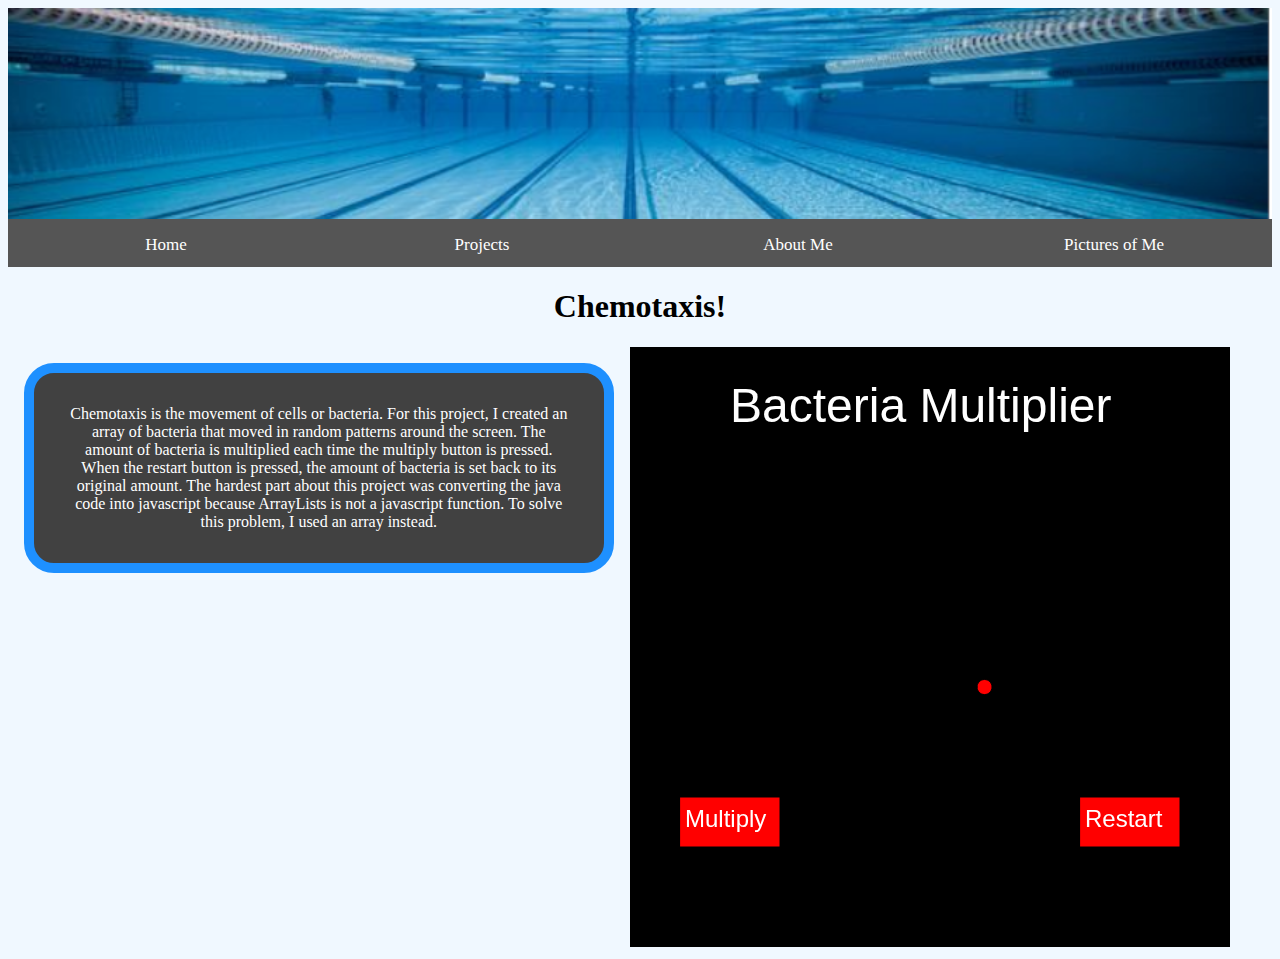
<file: pages/chemotaxis/index.html>
<!DOCTYPE html>
<html lang="">
<head>
    <meta charset="utf-8">
    <meta name="viewport" content="width=device-width, initial-scale=1.0">
    <title>Chemotaxis</title>
    <link rel="stylesheet" type="text/css" href="../../css/styles.css">
    
    <script src="../libraries/p5.js"></script>
    <script src="../addons/p5.dom.js"></script>
    <script src="../addons/p5.sound.js"></script>
    <script src="chemotaxis.js"></script>
</head>
<header> 
    <div class="navbar"> 
        <img src="../../images/pool.png" id=bannerimg> <br>
        <a href="../../index.html">Home </a>
        <a href="../../pages/projects.html">Projects </a> 
        <a href="../../pages/aboutMe.html">About Me </a>
        <a href="../../pages/picturesOfMe.html">Pictures of Me </a>
    </div>
</header>

<body bgcolor="aliceblue">
    <h1>Chemotaxis!</h1>
    <div class="parent">
    <div class="box">
        Chemotaxis is the movement of cells or bacteria. For this project, I created an array of bacteria that moved in random patterns around the screen. The amount of bacteria is multiplied each time the multiply button is pressed. When the restart button is pressed, the amount of bacteria is set back to its original amount. The hardest part about this project was converting the java code into javascript because ArrayLists is not a javascript function. To solve this problem, I used an array instead. 
    </div>
    <div class="child2" id="sketch-div"></div>
    </div>
</body></html>
</file>
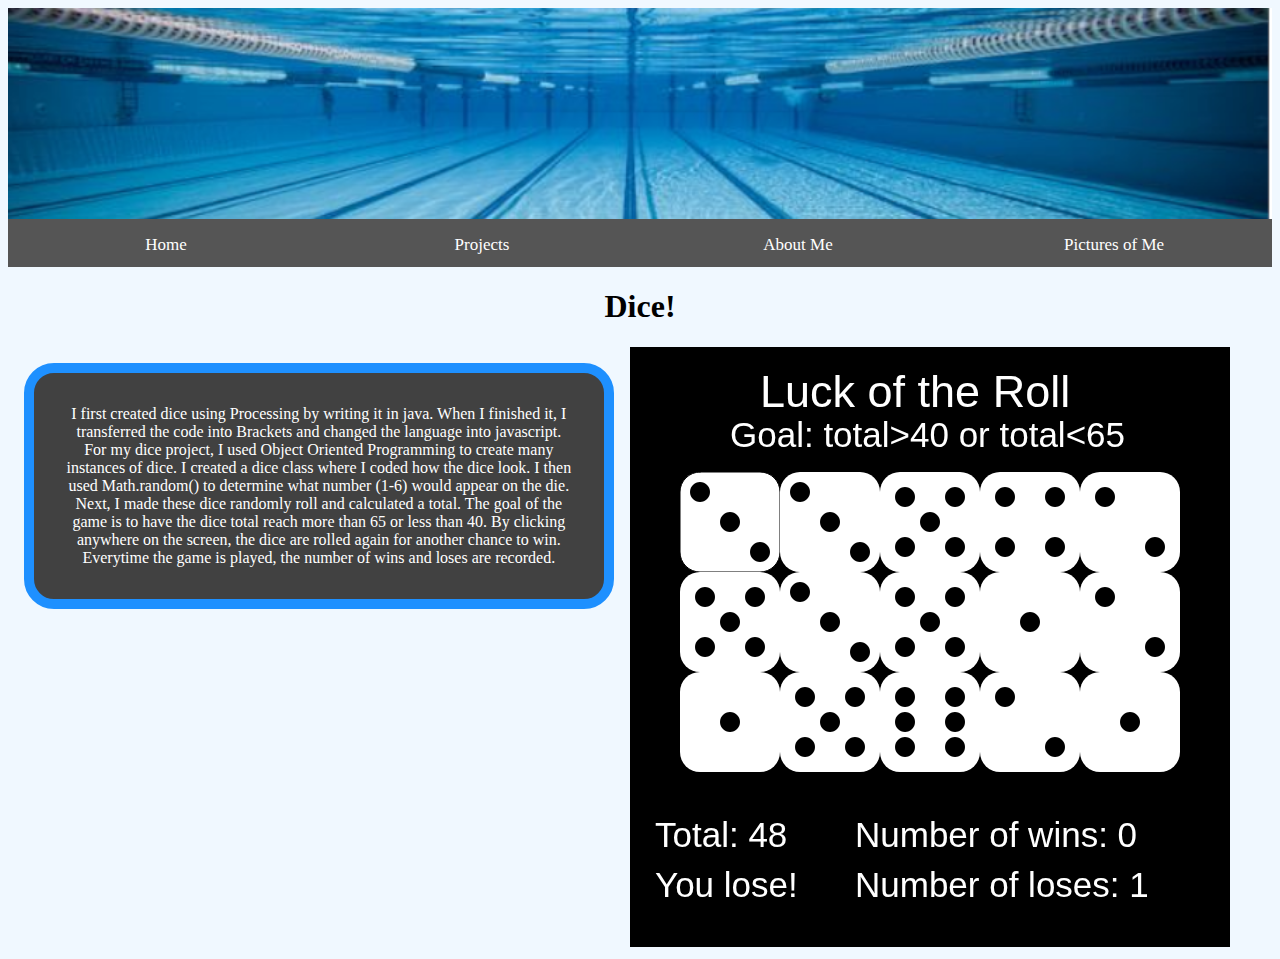
<file: pages/dice/index.html>
<!DOCTYPE html>
<html lang="">
<head>
    <meta charset="utf-8">
    <meta name="viewport" content="width=device-width, initial-scale=1.0">
    <title>Dice</title>
    <link rel="stylesheet" type="text/css" href="../../css/styles.css">
    
    <script src="../libraries/p5.js"></script>
    <script src="../addons/p5.dom.js"></script>
    <script src="../addons/p5.sound.js"></script>
    <script src="dice.js"></script>
</head>
<header> 
    <div class="navbar"> 
        <img src="../../images/pool.png" id=bannerimg> <br>
        <a href="../../index.html">Home </a>
        <a href="../../pages/projects.html">Projects </a> 
        <a href="../../pages/aboutMe.html">About Me </a>
        <a href="../../pages/picturesOfMe.html">Pictures of Me </a>
    </div>
</header>

<body bgcolor="aliceblue">
    <h1>Dice!</h1>
    <div class="parent">
    <div class="box">
        I first created dice using Processing by writing it in java. When I finished it, I transferred the code into Brackets and changed the language into javascript. For my dice project, I used Object Oriented Programming to create many instances of dice. I created a dice class where I coded how the dice look. I then used Math.random() to determine what number (1-6) would appear on the die. Next, I made these dice randomly roll and calculated a total. The goal of the game is to have the dice total reach more than 65 or less than 40. By clicking anywhere on the screen, the dice are rolled again for another chance to win. Everytime the game is played, the number of wins and loses are recorded.
    </div>
    <div class="child2" id="sketch-div"></div>
    </div>
</body></html>
</file>
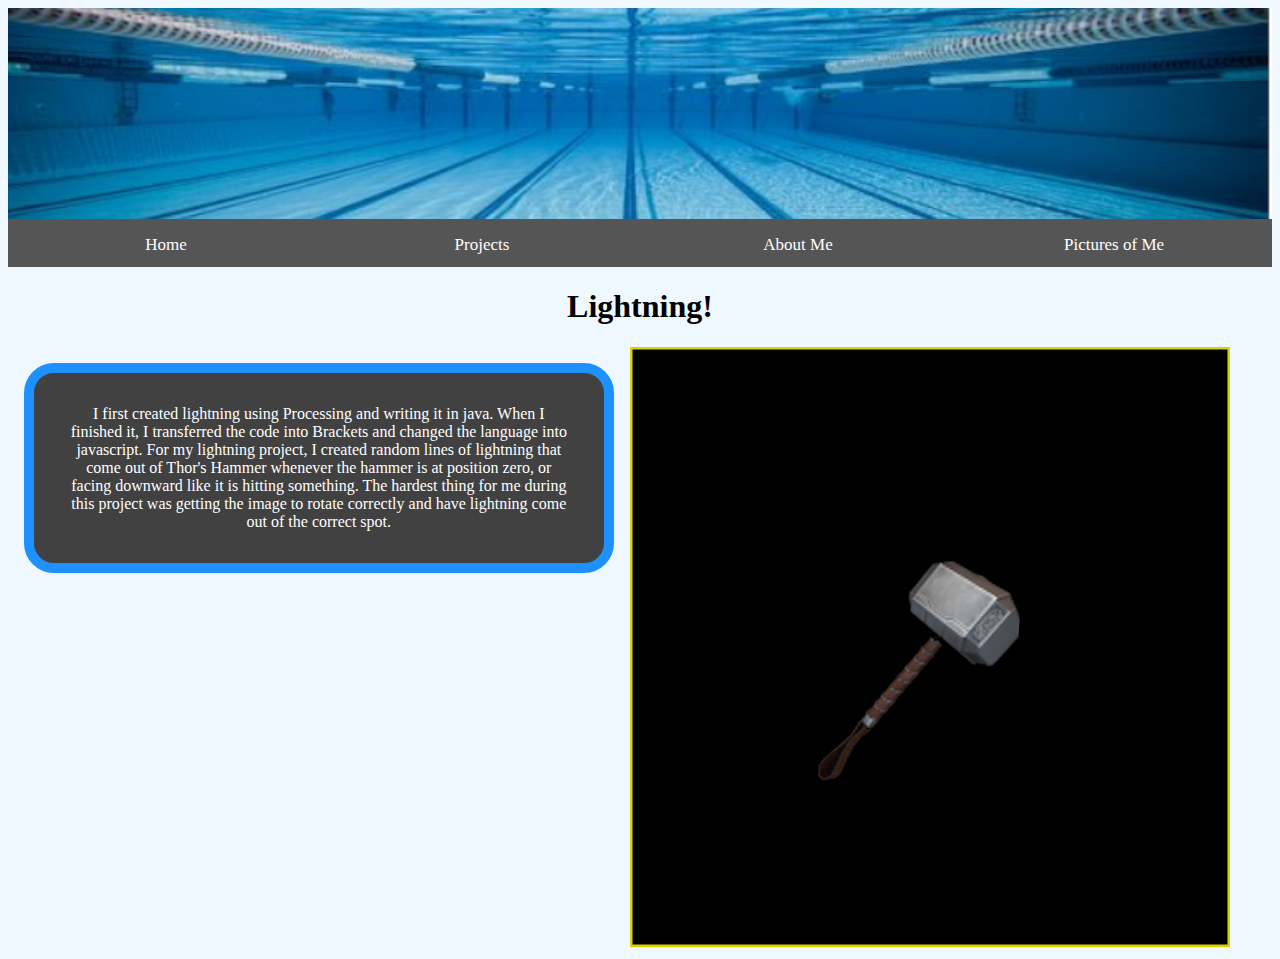
<file: pages/lightning/index.html>
<!DOCTYPE html>
<html lang="">
<head>
    <meta charset="utf-8">
    <meta name="viewport" content="width=device-width, initial-scale=1.0">
    <title>Lightning</title>
    <link rel="stylesheet" type="text/css" href="../../css/styles.css">
    
    <script src="../libraries/p5.js"></script>
    <script src="../addons/p5.dom.js"></script>
    <script src="../addons/p5.sound.js"></script>
    <script src="sketch.js"></script>
</head>
<header> 
    <div class="navbar"> 
        <img src="../../images/pool.png" id=bannerimg> <br>
        <a href="../../index.html">Home </a>
        <a href="../../pages/projects.html">Projects </a> 
        <a href="../../pages/aboutMe.html">About Me </a>
        <a href="../../pages/picturesOfMe">Pictures of Me </a>
    </div>
</header>

<body bgcolor="aliceblue">
    <h1>Lightning!</h1>
    <div class="parent"> 
    <div class="box">
        I first created lightning using Processing and writing it in java. When I finished it, I transferred the code into Brackets and changed the language into javascript. For my lightning project, I created random lines of lightning that come out of Thor's Hammer whenever the hammer is at position zero, or facing downward like it is hitting something. The hardest thing for me during this project was getting the image to rotate correctly and have lightning come out of the correct spot.
    </div>
    <div class="child2" id="sketch-div"></div>
    </div>
</body></html>
</file>
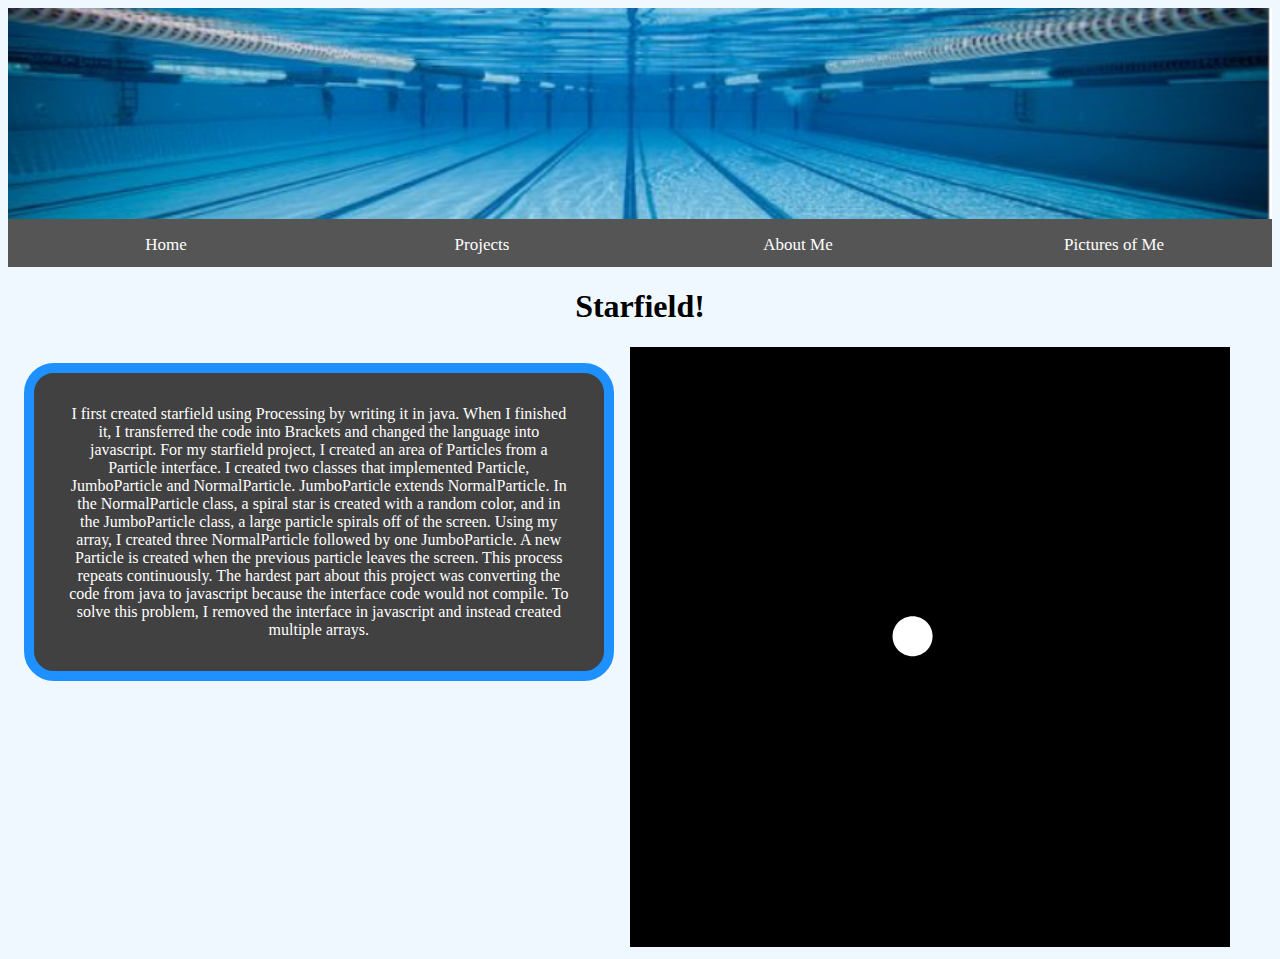
<file: pages/starfield/index.html>
<!DOCTYPE html>
<html lang="">
<head>
    <meta charset="utf-8">
    <meta name="viewport" content="width=device-width, initial-scale=1.0">
    <title>Lightning</title>
    <link rel="stylesheet" type="text/css" href="../../css/styles.css">
    
    <script src="../libraries/p5.js"></script>
    <script src="../addons/p5.dom.js"></script>
    <script src="../addons/p5.sound.js"></script>
    <script src="sketch.js"></script>
</head>
<header> 
    <div class="navbar"> 
        <img src="../../images/pool.png" id=bannerimg> <br>
        <a href="../../index.html">Home </a>
        <a href="../../pages/projects.html">Projects </a> 
        <a href="../../pages/aboutMe.html">About Me </a>
        <a href="../../pages/picturesOfMe.html">Pictures of Me </a>
    </div>
</header>

<body bgcolor="aliceblue">
    <h1>Starfield!</h1>
    <div class="parent">
    <div class="box">
         I first created starfield using Processing by writing it in java. When I finished it, I transferred the code into Brackets and changed the language into javascript. For my starfield project, I created an area of Particles from a Particle interface. I created two classes that implemented Particle, JumboParticle and NormalParticle. JumboParticle extends NormalParticle. In the NormalParticle class, a spiral star is created with a random color, and in the JumboParticle class, a large particle spirals off of the screen. Using my array, I created three NormalParticle followed by one JumboParticle. A new Particle is created when the previous particle leaves the screen. This process repeats continuously. The hardest part about this project was converting the code from java to javascript because the interface code would not compile. To solve this problem, I removed the interface in javascript and instead created multiple arrays.
    </div>
    <div class="child2" id="sketch-div"></div>
    </div>
</body></html>
</file>
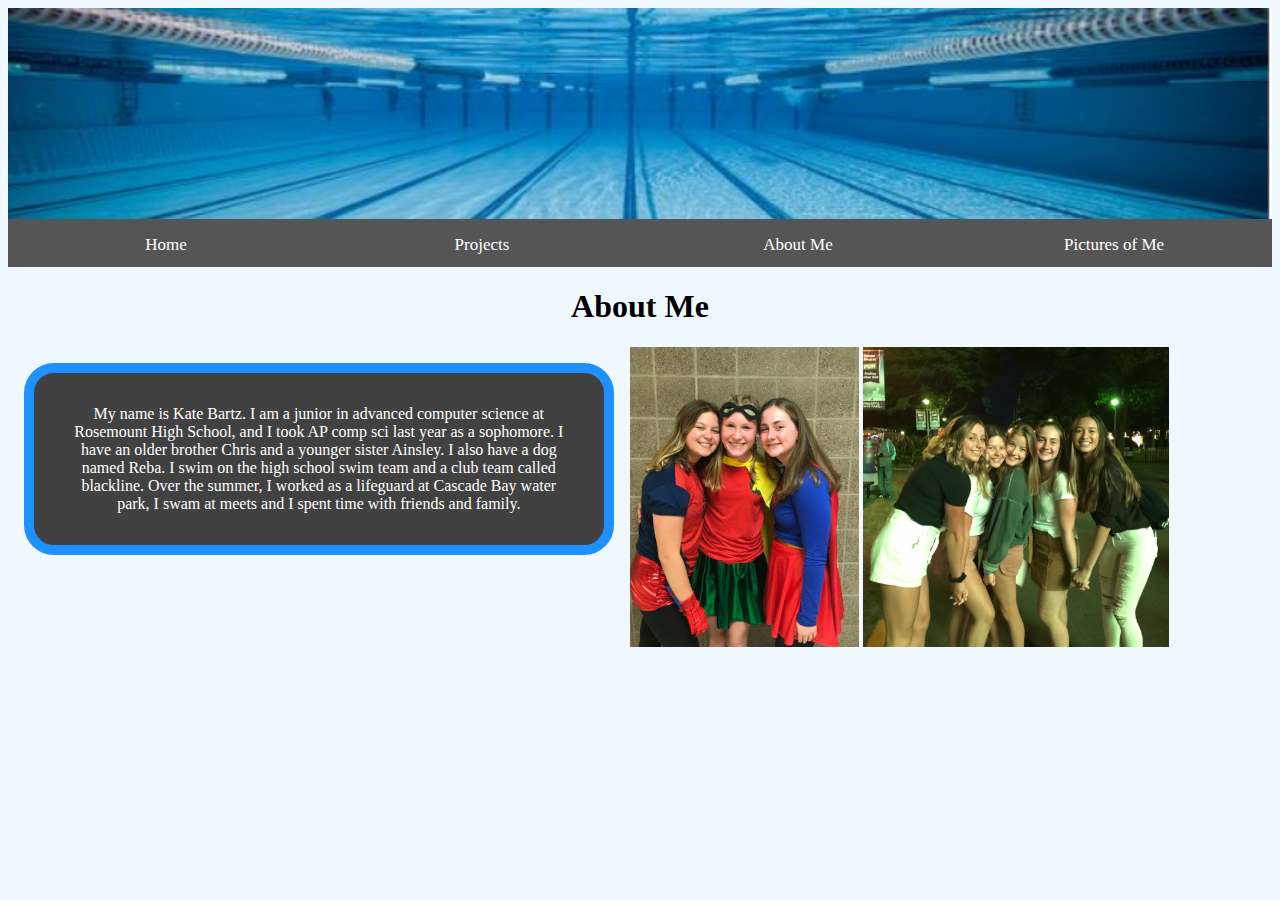
<file: pages/aboutMe.html>
<!DOCTYPE html>
<html>
    <head>
        <title>KatePortfolio</title>
        <link rel="stylesheet" type="text/css" href="../css/styles.css">
    </head>
    <header> 
        <div class="navbar"> 
        <img src="../images/pool.png" id=bannerimg> <br>
        <a href="../index.html">Home </a>
        <a href="../pages/projects.html">Projects </a> 
        <a href="../pages/aboutMe.html">About Me </a>
        <a href="../pages/picturesOfMe.html">Pictures of Me </a>
        </div>
    </header>
    <body bgcolor="aliceblue">
        <h1>About Me</h1>
        <div class=box>
            My name is Kate Bartz. I am a junior in advanced computer science at Rosemount High School, and I took AP comp sci last year as a sophomore. I have an older brother Chris and a younger sister Ainsley. I also have a dog named Reba. I swim on the high school swim team and a club team called blackline. Over the summer, I worked as a lifeguard at Cascade Bay water park, I swam at meets and I spent time with friends and family. 
        </div>
        <img src="../images/heroes.jpg" class=pictures> 
        <img src="../images/fair.png">
    </body>
</html>
</file>
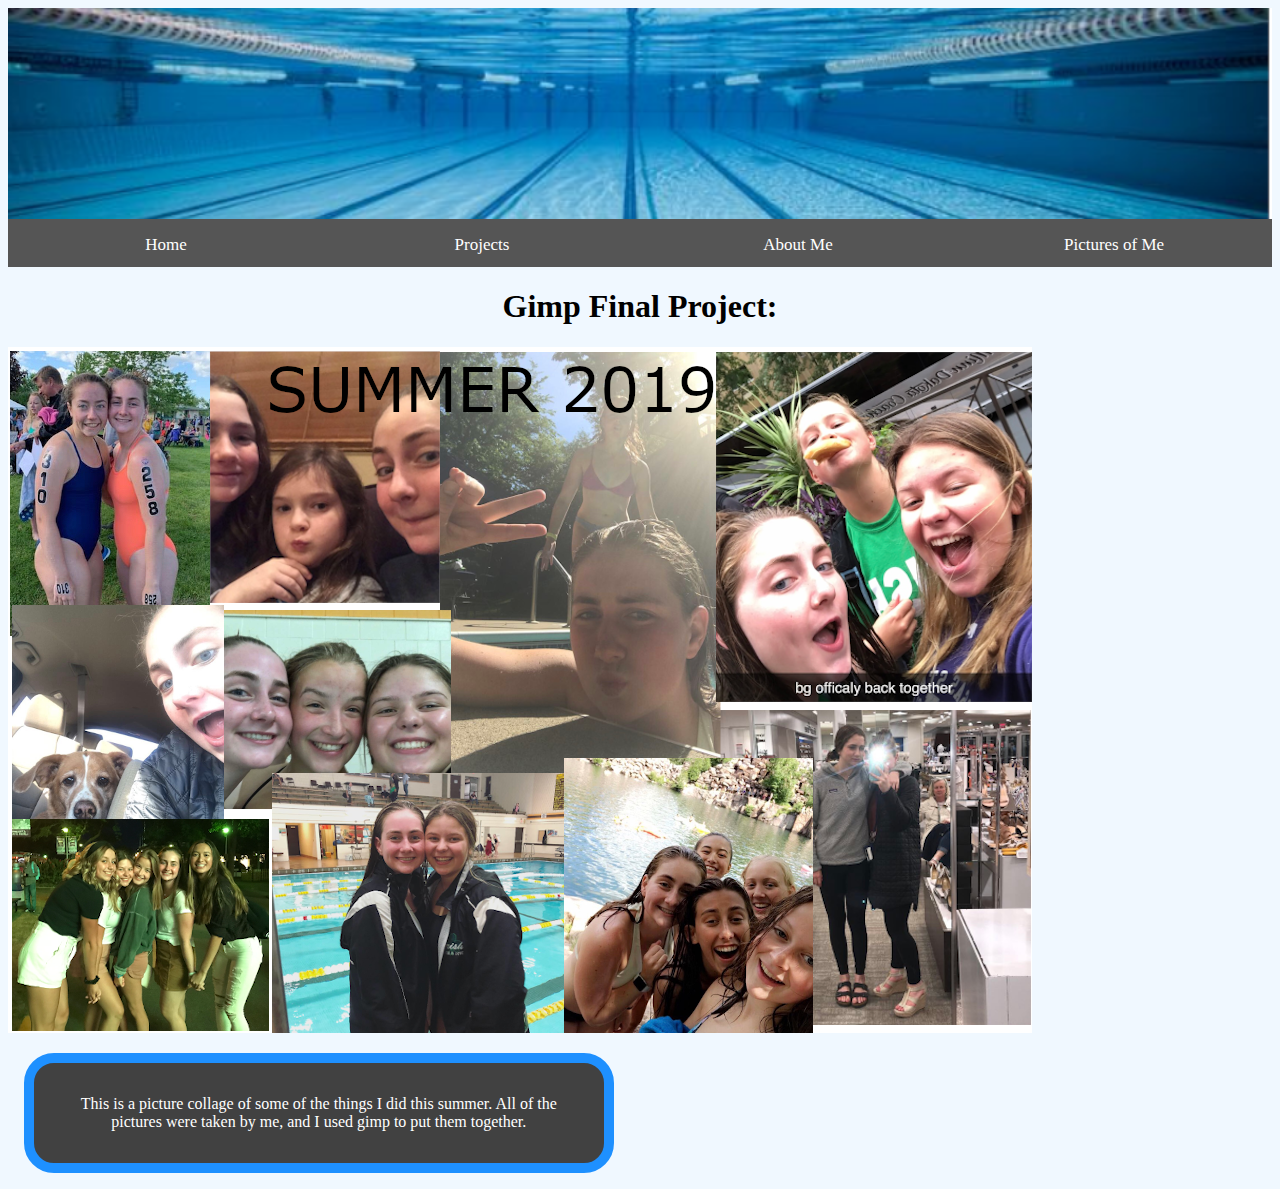
<file: pages/gimpFinalProject.html>
<!DOCTYPE html>
<html>
    <head>
        <title>KatePortfolio</title>
        <link rel="stylesheet" type="text/css" href="../css/styles.css">
    </head>
    <header> 
        <div class="navbar"> 
        <img src="../images/pool.png" id=bannerimg> <br>
        <a href="../index.html">Home </a>
        <a href="../pages/projects.html">Projects </a> 
        <a href="../pages/aboutMe.html">About Me </a>
        <a href="../pages/picturesOfMe.html">Pictures of Me </a>
        </div>
    </header>
    <body bgcolor="aliceblue">
        <h1>Gimp Final Project:</h1>
        <img src="../images/gimpfinalproject.png" class="project">
        <div class="box">
            This is a picture collage of some of the things I did this summer. All of the pictures were taken by me, and I used gimp to put them together.
        </div> <br>
    </body>
</html>
</file>
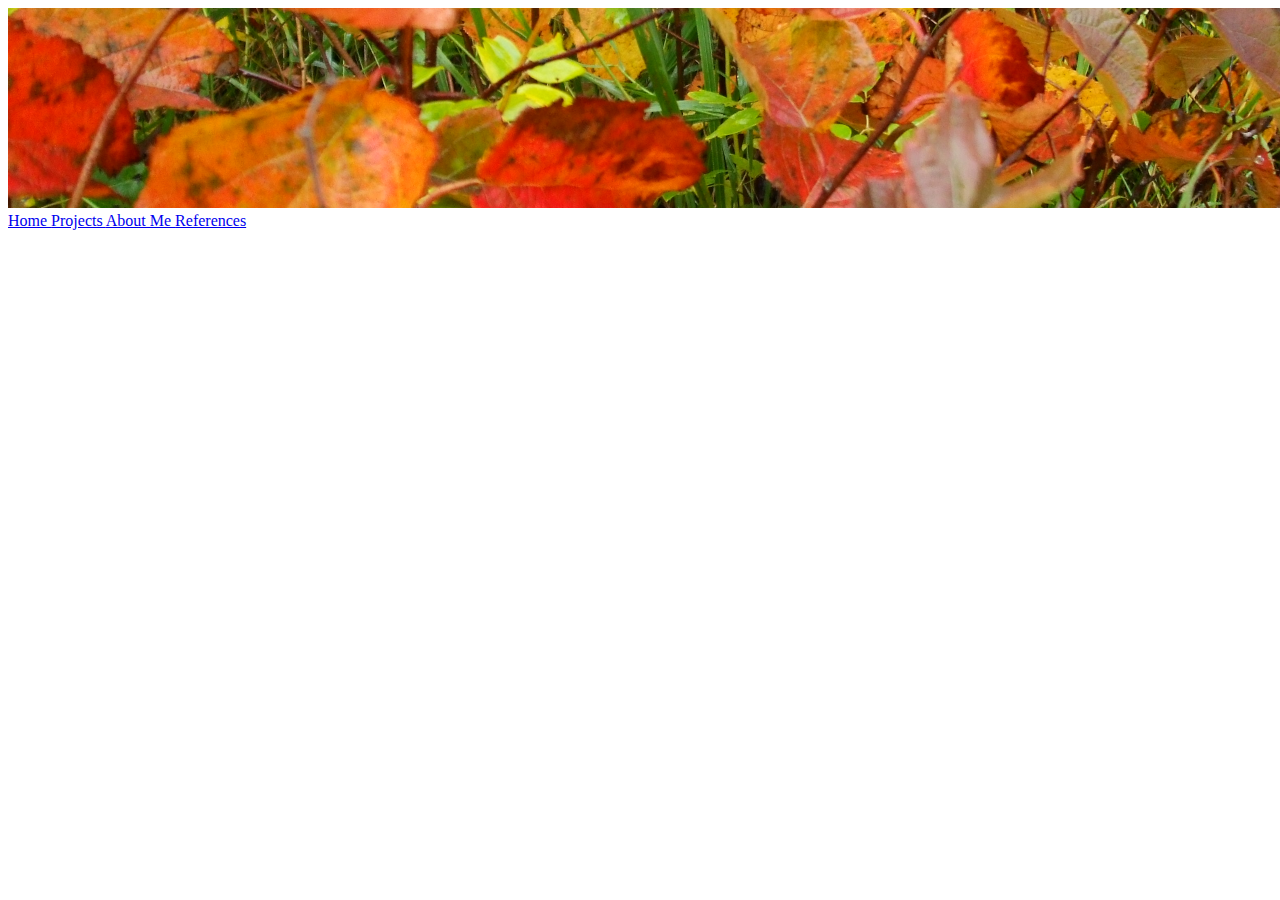
<file: pages/page1.html>
<!DOCTYPE html>
<html>
    <head>
        <title>KatePortfolio</title>
        <link rel="stylesheet" type="text/css" href="../css/styles.css">
    </head>
    <body bgcolor="white">
        <img src="../images/pageheading.png"> <br>
        <a href="../index.html">Home </a>
        <a href="../pages/page1.html">Projects </a> 
        <a href="pages/page1.html">About Me </a>
        <a href="pages/page1.html">References </a>
    </body>
</html>
</file>
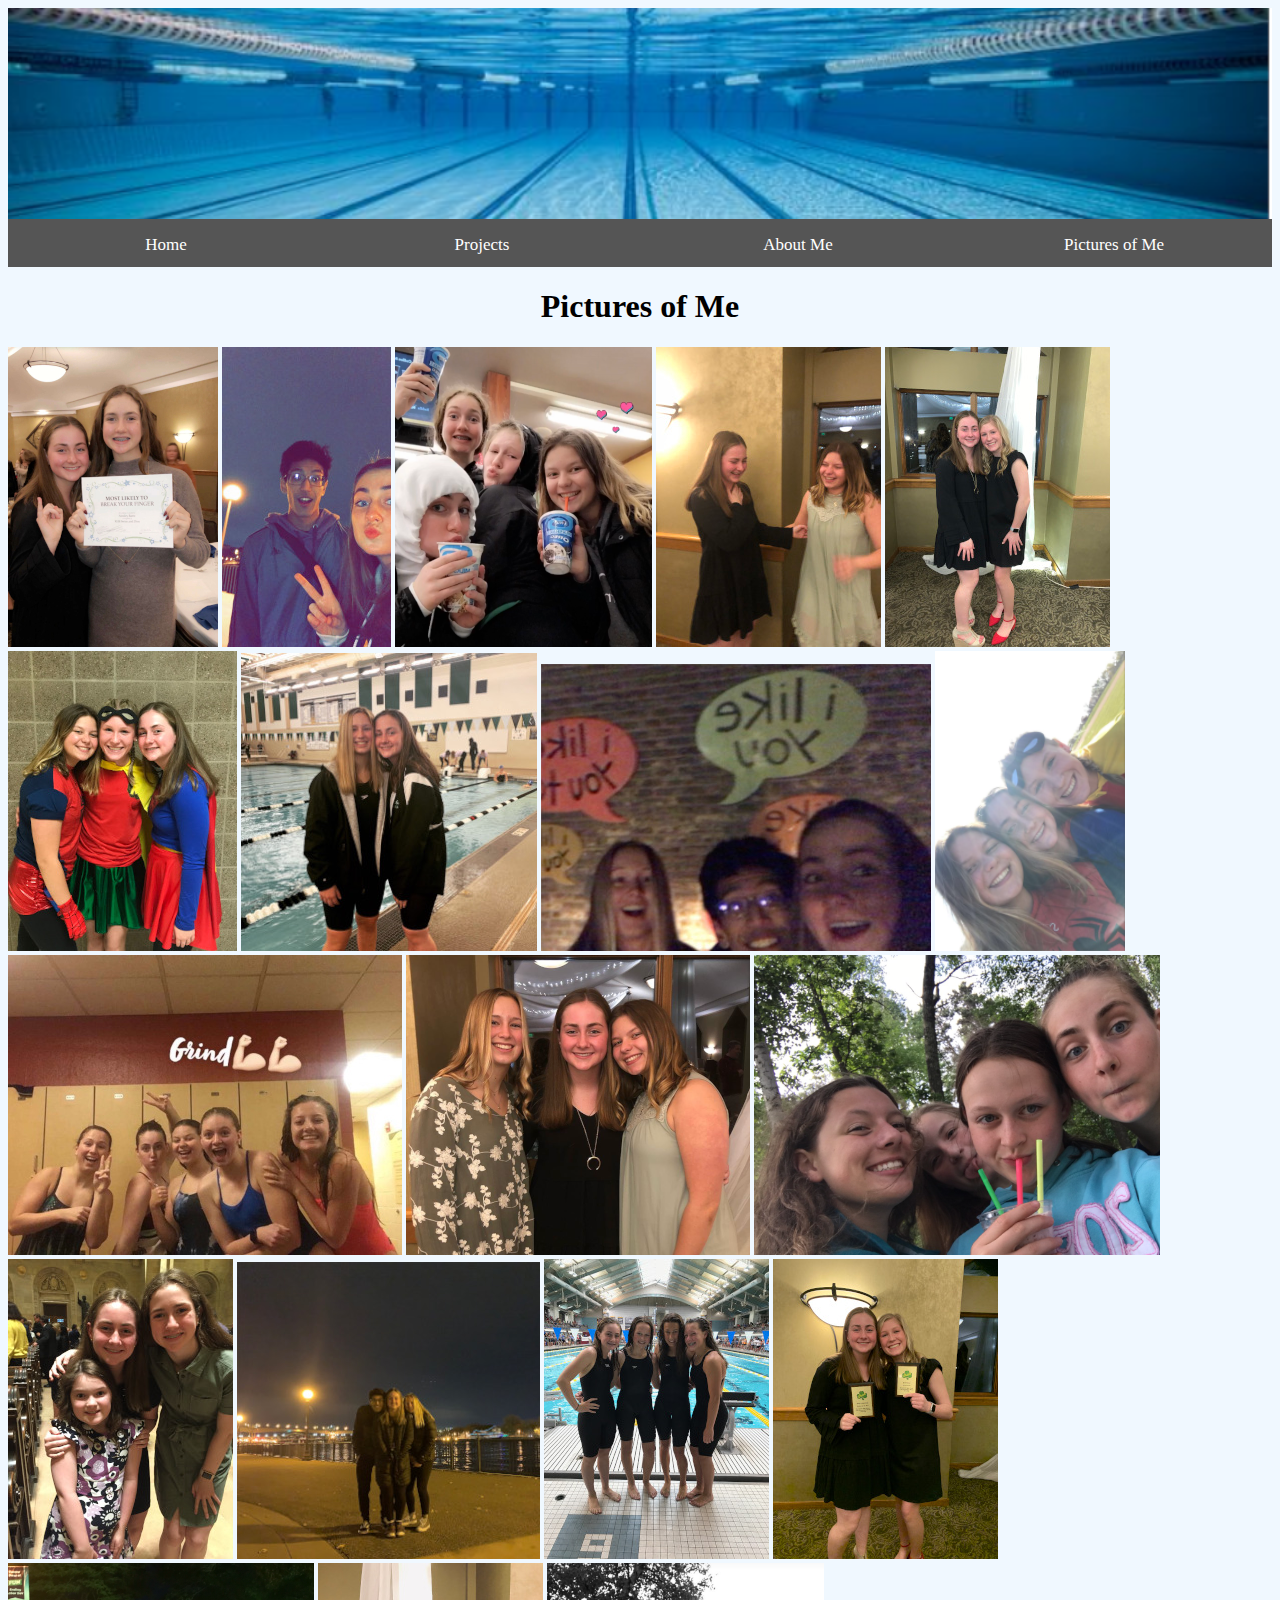
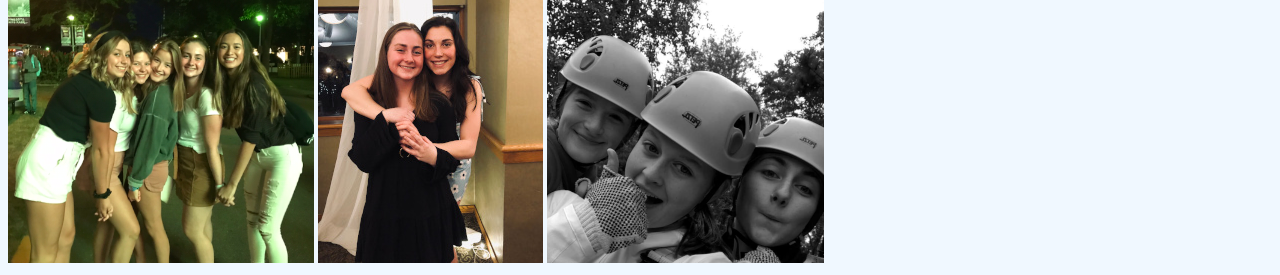
<file: pages/picturesOfMe.html>
<!DOCTYPE html>
<html>
    <head>
        <title>KatePortfolio</title>
        <link rel="stylesheet" type="text/css" href="../css/styles.css">
    </head>
    <header> 
        <div class=navbar>
        <img src="../images/pool.png" id="bannerimg"> <br>
        <a href="../index.html">Home </a>
        <a href="../pages/projects.html">Projects </a> 
        <a href="../pages/aboutMe.html">About Me </a>
        <a href="../pages/picturesOfMe.html">Pictures of Me </a>
        </div>
    </header>
    <body bgcolor="aliceblue">
        <h1>Pictures of Me</h1>
        <div class=parent>
        <img src=../images/ainsley.jpg>
        <img src=../images/roni.jpg>
        <img src=../images/freal.png>
        <img src=../images/soph.JPG>
        <img src=../images/tessa.JPG>
        <img src=../images/heroes.jpg>
        <img src=../images/katherine.JPG>
        <img src=../images/mpls.JPG>
        <img src=../images/soph&T.PNG>
        <img src=../images/grove.jpg>
        <img src=../images/bg.png>
        <img src=../images/bin.png>
        <img src=../images/cousins.JPG>
        <img src=../images/waterfront.JPEG>
        <img src=../images/state.JPG>
        <img src=../images/T.jpeg>
        <img src=../images/fair.png>
        <img src=../images/molly.jpg>
        <img src=../images/troll.png>
        </div>
    </body>
</html>
</file>
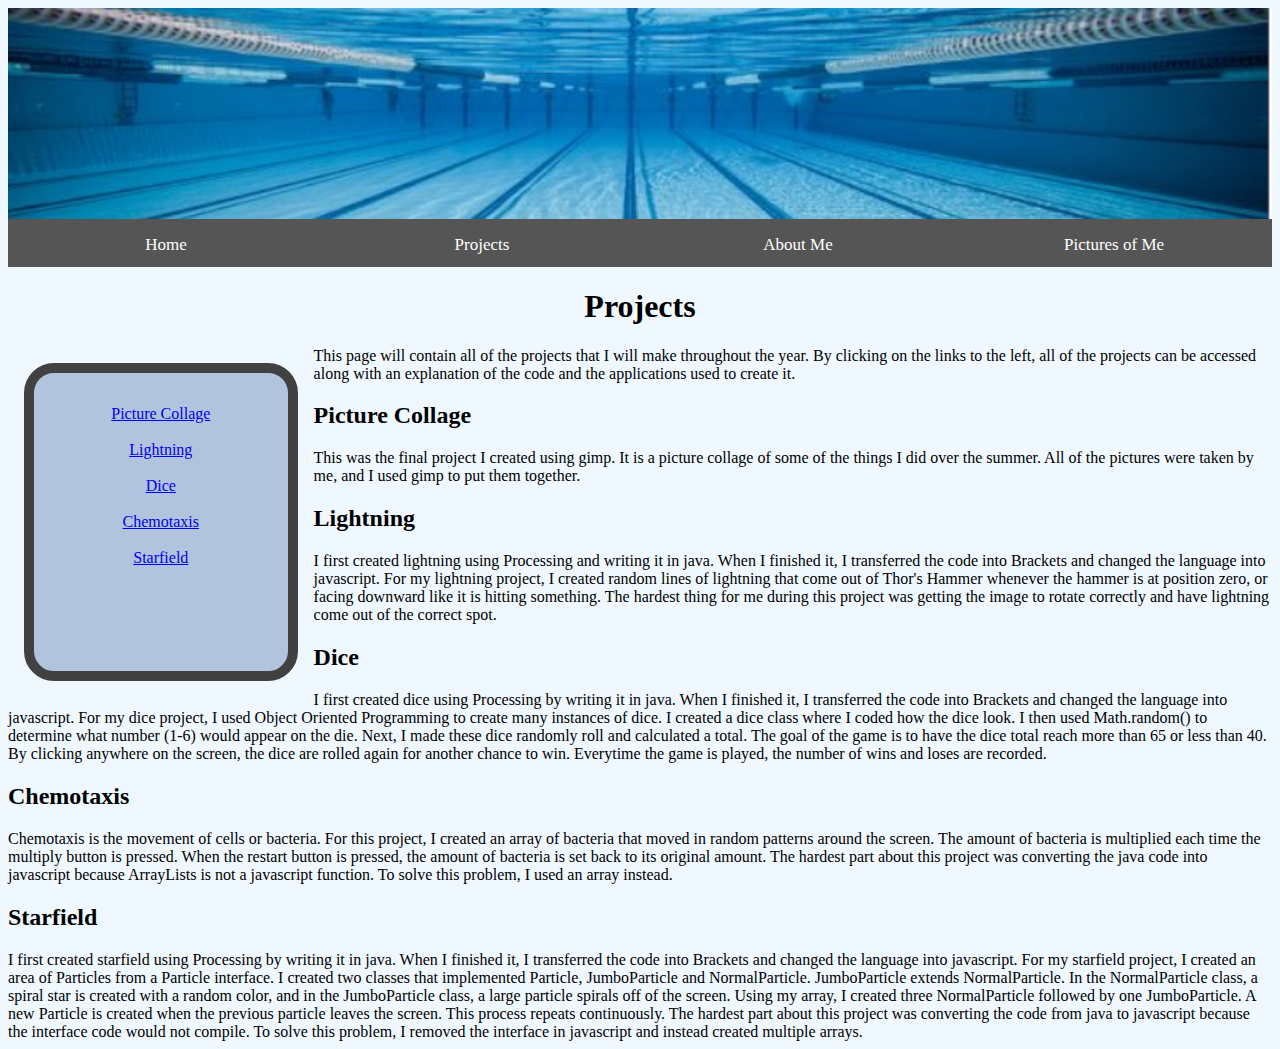
<file: pages/projects.html>
<!DOCTYPE html>
<html>
    <head>
        <title>KatePortfolio</title>
        <link rel="stylesheet" type="text/css" href="../css/styles.css">
    </head>
    <header> 
        <div class="navbar"> 
        <img src="../images/pool.png" id=bannerimg> <br>
        <a href="../index.html">Home </a>
        <a href="../pages/projects.html">Projects </a> 
        <a href="../pages/aboutMe.html">About Me </a>
        <a href="../pages/picturesOfMe.html">Pictures of Me </a>
        </div>
    </header>
    <body bgcolor="aliceblue">
            <h1>Projects</h1>
            <div class=parent>
            <div class="parent">
            <div class=projectlinks>
            <a href="gimpFinalProject.html">Picture Collage</a> <br> <br>
            <a href="lightning/index.html">Lightning</a> <br> <br>
            <a href="dice/index.html">Dice</a><br> <br>
            <a href="chemotaxis/index.html">Chemotaxis</a><br> <br>
            <a href="starfield/index.html">Starfield</a> <br> <br>
            <br><br><br>
            </div>
            This page will contain all of the projects that I will make throughout the year. By clicking on the links to the left, all of the projects can be accessed along with an explanation of the code and the applications used to create it. 
            <h2>Picture Collage </h2>
                This was the final project I created using gimp. It is a picture collage of some of the things I did over the summer. All of the pictures were taken by me, and I used gimp to put them together.
            <h2>Lightning </h2> 
                I first created lightning using Processing and writing it in java. When I finished it, I transferred the code into Brackets and changed the language into javascript. For my lightning project, I created random lines of lightning that come out of Thor's Hammer whenever the hammer is at position zero, or facing downward like it is hitting something. The hardest thing for me during this project was getting the image to rotate correctly and have lightning come out of the correct spot.
            <h2>Dice </h2>
                I first created dice using Processing by writing it in java. When I finished it, I transferred the code into Brackets and changed the language into javascript. For my dice project, I used Object Oriented Programming to create many instances of dice. I created a dice class where I coded how the dice look. I then used Math.random() to determine what number (1-6) would appear on the die. Next, I made these dice randomly roll and calculated a total. The goal of the game is to have the dice total reach more than 65 or less than 40. By clicking anywhere on the screen, the dice are rolled again for another chance to win. Everytime the game is played, the number of wins and loses are recorded.
            <h2>Chemotaxis </h2>
                Chemotaxis is the movement of cells or bacteria. For this project, I created an array of bacteria that moved in random patterns around the screen. The amount of bacteria is multiplied each time the multiply button is pressed. When the restart button is pressed, the amount of bacteria is set back to its original amount. The hardest part about this project was converting the java code into javascript because ArrayLists is not a javascript function. To solve this problem, I used an array instead. 
            <h2>Starfield </h2>
                I first created starfield using Processing by writing it in java. When I finished it, I transferred the code into Brackets and changed the language into javascript. For my starfield project, I created an area of Particles from a Particle interface. I created two classes that implemented Particle, JumboParticle and NormalParticle. JumboParticle extends NormalParticle. In the NormalParticle class, a spiral star is created with a random color, and in the JumboParticle class, a large particle spirals off of the screen. Using my array, I created three NormalParticle followed by one JumboParticle. A new Particle is created when the previous particle leaves the screen. This process repeats continuously. The hardest part about this project was converting the code from java to javascript because the interface code would not compile. To solve this problem, I removed the interface in javascript and instead created multiple arrays.
        </div>
        </div>
    </body>
</html>
</file>
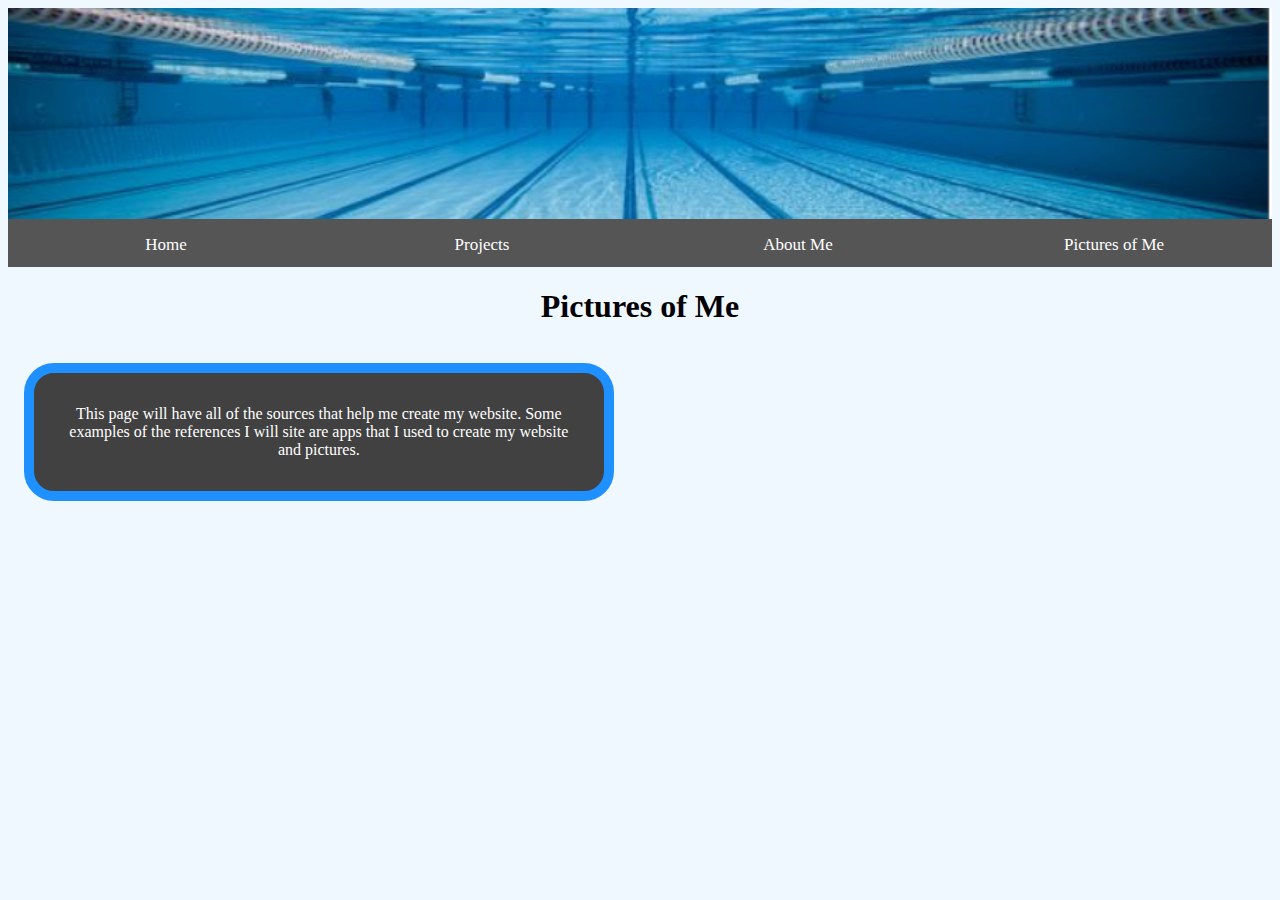
<file: pages/references.html>
<!DOCTYPE html>
<html>
    <head>
        <title>KatePortfolio</title>
        <link rel="stylesheet" type="text/css" href="../css/styles.css">
    </head>
    <header> 
        <div class=navbar>
        <img src="../images/pool.png" id="bannerimg"> <br>
        <a href="../index.html">Home </a>
        <a href="../pages/projects.html">Projects </a> 
        <a href="../pages/aboutMe.html">About Me </a>
        <a href="../pages/references.html">Pictures of Me </a>
        </div>
    </header>
    <body bgcolor="aliceblue">
        <h1>Pictures of Me</h1>
        <div class=box>
            This page will have all of the sources that help me create my website. Some examples of the references I will site are apps that I used to create my website and pictures.
        </div>
    </body>
</html>
</file>
<file: css/styles.css>
.navbar {
    width: 100%;
    background-color: #555;
    overflow: auto;
}

/* Navigation links */
/* Style the navigation menu */
.navbar {
    width: 100%;
    background-color: #555;
    overflow: auto;
}

/* Navigation links */
.navbar a {
    float: left;
    padding-top: 12px;
    padding-bottom: 12px;
    color: white;
    text-decoration: none;
    font-size: 17px;
    width: 25%;
    /* Four equal-width links. If you have two links, use 50%, and 33.33% for three links, etc.. */
    text-align: center;
    /* If you want the text to be centered */
}

/* Add a background color on mouse-over */
.navbar a:hover {
    background-color: #000;
}

/* Style the current/active link */
.navbar a:active {
    background-color: #4CAF50;
}

#bannerimg {
    width: 100%;
    height: auto;
}
h1 {
    text-align: center;
}
h6 {
   font-size: 30; 
}
.box {
    position: relative;
    width: 40%;
    margin: 1rem;
    padding: 2rem;
    color: #FFF;
    font-size: 1rem;
    text-align: center;
    border-width: 10px;
    border-radius: 30px;
    border-color: dodgerblue;
    border-style: solid;
    background-color: #414141;
    float: left;
}
.projectlinks {
    position: relative;
    width: 15%;
    margin: 1rem;
    padding: 2rem;
    color: #414141;
    font-size: 1rem;
    text-align: center;
    border-width: 10px;
    border-radius: 30px;
    border-color: #414141;
    border-style: solid;
    background-color: lightsteelblue;
    text-align: wrap;
    float: left;
}
.parent{
    position: relative;
    flex-flow: row nowrap;
    align-content: center;
}

.child1 {
    display: flex;
    flex-flow: row nowrap;
}
</file>
